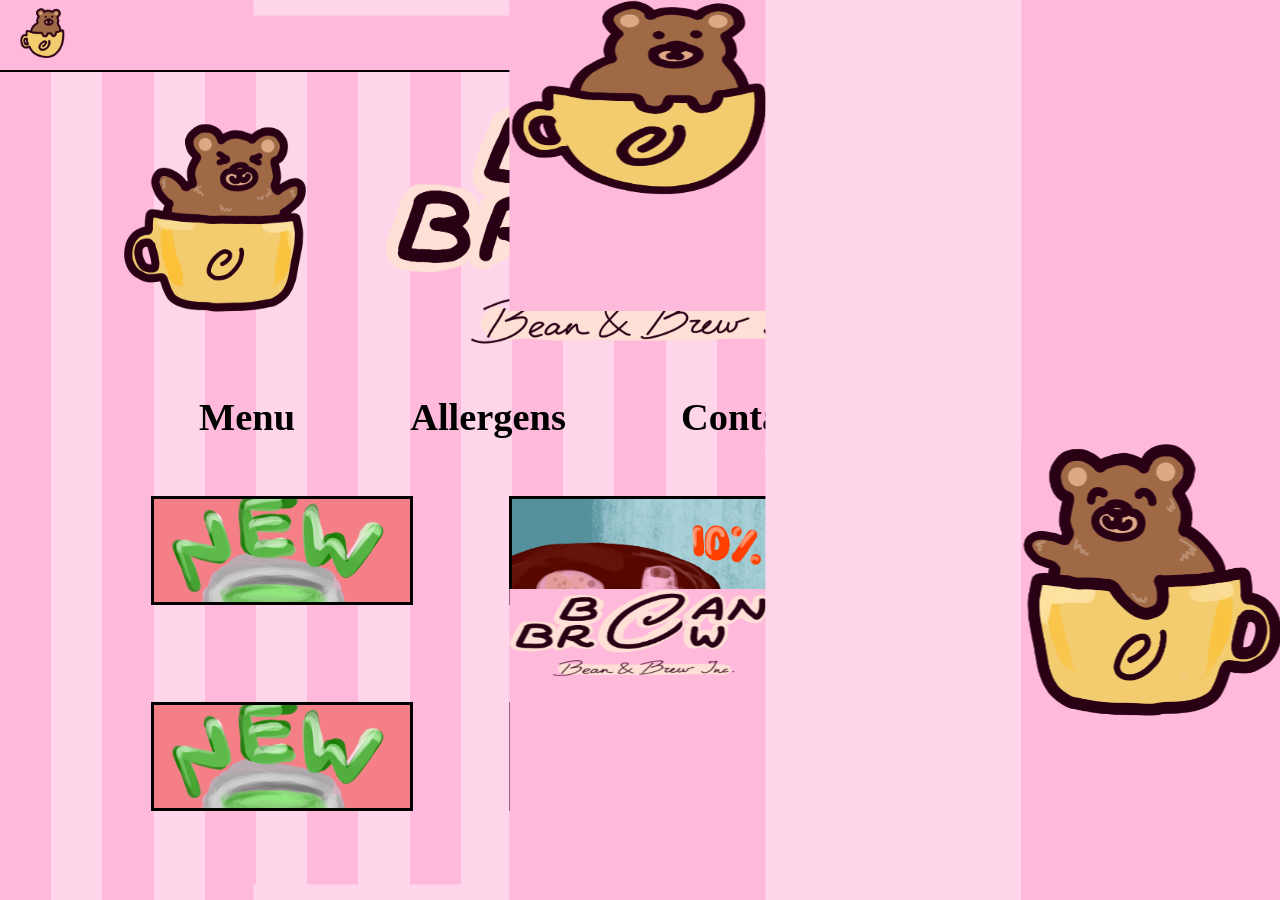
<file: index.html>
<!DOCTYPE html>
<html lang="en">

<head>
    <meta charset="UTF-8">
    <meta name="viewport" content="width=device-width, initial-scale=1.0">
    <link rel="stylesheet" href="Home.css">
    <title>Home</title>
</head>

<body>

    <div class="transition">

        <div class="transition-row row-1">
            <div class="block one"></div>
            <div class="block two"></div>
            <div class="block one"><img src="logo.png" alt="logo"></div>
            <div class="block two"></div>
            <div class="block one"></div>
        </div>

        <div class="transition-row row-2">
            <div class="block one"><img src="logoLeft.png" alt="logo"></div>
            <div class="block two"></div>
            <div class="block one"><img src="midLogo.png" alt="logo"></div>
            <div class="block two"></div>
            <div class="block one"><img src="logoRight.png" alt="logo"></div>
        </div>

    </div>

    <section id="header">
        <h2 style="display:none;">Header</h2>

        <nav class="navbar">
            <div class="nav-left">
                <a href="index.html"><img src="logo.png" alt="Logo"></a>
            </div>

            <div class="nav-center">
                <a href="index.html"><img src="midLogo.png" alt="Center Logo"></a>
            </div>

            <div class="nav-right">
                <a href="Menu.html">Menu</a>
                <a href="Contact.html"><img src="phone.png" alt="Phone"></a>
                <a href="Contact.html#booking"><img src="email.png" alt="Email"></a>
            </div>
        </nav>

        <div class="outline"></div> 

        


    </section>
    <div class="secret "><a href="test.html"><img src="logo.png" alt="Logo"></a></div>
    <main>

        <section class="logos">
            <h2 style="display:none;">Logos</h2>

            <div class="left-logo">
                <img src="logoLeft.png" alt="Left Logo">
            </div>

            <div class="mid-logo">
                <img src="midLogo.png" alt="Center Logo">
            </div>

            <div class="right-logo">
                <img src="logoRight.png" alt="Right Logo">
            </div>
        </section>

        <section class="buttons">
            <h2 style="display:none;">Navigation Buttons</h2>

            <a href="Menu.html">Menu</a>
            <a href="Allergens.html">Allergens</a>
            <a href="Contact.html">Contact</a>
            <a href="About.html">About Us</a>
        </section>

        <section class="offers">
            <h2 style="display:none;">Offers</h2>

            <div><a href="Menu.html"><img src="newDrink.png" alt="New Drink"></a></div>
            <div><a href="Menu.html"><img src="percentoff.png" alt="Discount Offer"></a></div>
            <div><a href="Menu.html"><img src="petfreindly.png" alt="Pet Friendly"></a></div>
            <div><a href="Menu.html"><img src="newDrink.png" alt="New Drink"></a></div>
            <div><a href="Menu.html"><img src="percentoff.png" alt="Discount Offer"></a></div>
            <div><a href="Menu.html"><img src="petfreindly.png" alt="Pet Friendly"></a></div>

        </section>

    </main>

    <script>
        let lastScrollTop = 0;
        const header = document.getElementById("header");

        window.onscroll = function () {
            let currentScroll = window.pageYOffset || document.documentElement.scrollTop;

            if (currentScroll > lastScrollTop) {
                header.style.transform = "translateY(-100%)";
            } else {
                header.style.transform = "translateY(0)";
            }

            lastScrollTop = currentScroll;
        };
    </script>

    <script src="https://cdn.jsdelivr.net/npm/gsap@3.12.5/dist/gsap.min.js"></script>
    <script src="transition.js"></script>

</body>
</html>
</file>
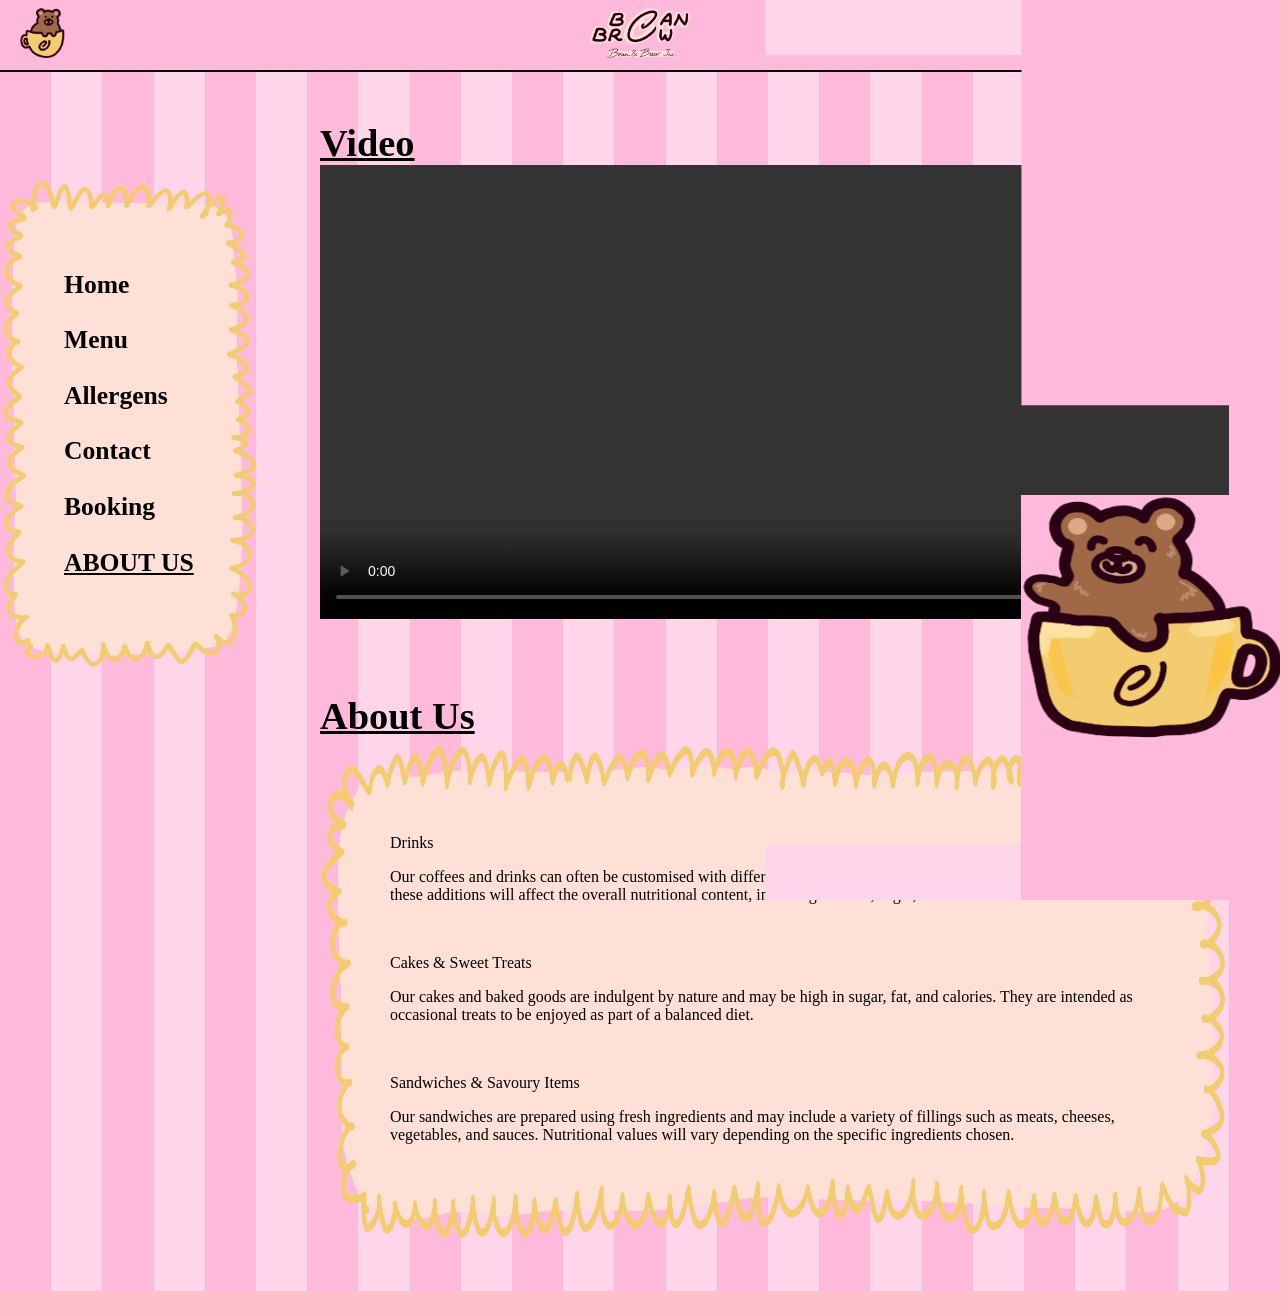
<file: About.html>
<!DOCTYPE html>
<html lang="en">
<head>
    <meta charset="UTF-8">
    <meta name="viewport" content="width=device-width, initial-scale=1.0">
    <link rel="stylesheet" href="About.css">
    <title>About</title>
    
    

</head>

<body>


    <div class="transition">

        <div class="transition-row row-1">
            <div class="block one"></div>
            <div class="block two"></div>
            <div class="block one"><img src="logo.png" alt="logo"></div>
            <div class="block two"></div>
            <div class="block one"></div>
        </div>

        <div class="transition-row row-2">
            <div class="block one"><img src="logoLeft.png" alt="logoLeft"></div>
            <div class="block two"></div>
            <div class="block one"><img src="midLogo.png" alt="midLogo"></div>
            <div class="block two"></div>
            <div class="block one"><img src="logoRight.png" alt="logoRight"></div>
        </div>

    </div>      




    









    <section id="header">
        <h2 style="display:none;">Header Navigation</h2>
        
        <nav class="navbar">
            <div class="nav-left">
                <a href="index.html"><img src="logo.png" alt="Logo"></a>
            </div>

            <div class="nav-center">
                <a href="index.html"><img src="midLogo.png" alt="Center Image"></a>
            </div>

            <div class="nav-right">

            <a href="Menu.html" class="nav-btn">Menu</a>

            <a href="Contact.html" class="nav-btn">
                <img src="phone.png" alt="phone">
            </a>

            <a href="Contact.html" class="nav-btn">
                <img src="email.png" alt="email">
            </a>

        </div>
        </nav>

        <div class="outline"></div>

    </section>


    <section>
        <h2 style="display:none;">Side Menu</h2>



    
        <nav class="menu-box">
            
                
               
            <a href="index.html"><p>Home</p></a>
            <a href="Menu.html"><p>Menu</p></a>
            <a href="Allergens.html"><p>Allergens</p></a>
            <a href="Contact.html#contacts"><p >Contact</p></a>
            <a href="Contact.html#booking"><p>Booking</p></a>
            <a href="About.html"><p class=" active">ABOUT US</p></a>
        </nav>
            
    </section>



    

    


    <main> 

        <h1>Video</h1>
        <section>
            <h2 style="display:none;">Video</h2>

           <video controls autoplay loop> <source src="Cw.mp4" type="video/mp4"></video>
            

            
        </section>

        <h1>About Us</h1>
        <section id="background">
            <h2 style="display:none;">About us</h2>

            <p>Drinks </p>
            <p>Our coffees and drinks can often be customised with different types of milk, syrups, and toppings. Please note that these additions will affect the overall nutritional content, including calories, sugar, and fat levels.</p>
            
            <br>

            <p>Cakes & Sweet Treats</p>
            
            <p>Our cakes and baked goods are indulgent by nature and may be high in sugar, fat, and calories. They are intended as occasional treats to be enjoyed as part of a balanced diet.</p>
            <br>
            
            <p>Sandwiches & Savoury Items </p>
            
            <p>Our sandwiches are prepared using fresh ingredients and may include a variety of fillings such as meats, cheeses, vegetables, and sauces. Nutritional values will vary depending on the specific ingredients chosen.</p>
            

             
             

            
            

           
        </section>
       








        
    </main>



    <script> 
        let lastScrollTop = 0;
        const header = document.getElementById("header");

        window.onscroll = function () {
            let currentScroll = window.pageYOffset || document.documentElement.scrollTop;

            if (currentScroll > lastScrollTop) {
                header.style.transform = "translateY(-100%)";
            } else {
                header.style.transform = "translateY(0)";
            }

            lastScrollTop = currentScroll;
        };
    </script>

    <script src="https://cdn.jsdelivr.net/npm/gsap@3.12.5/dist/gsap.min.js"></script>
    <script src="transition.js"></script>
</body>

</Html>
</file>
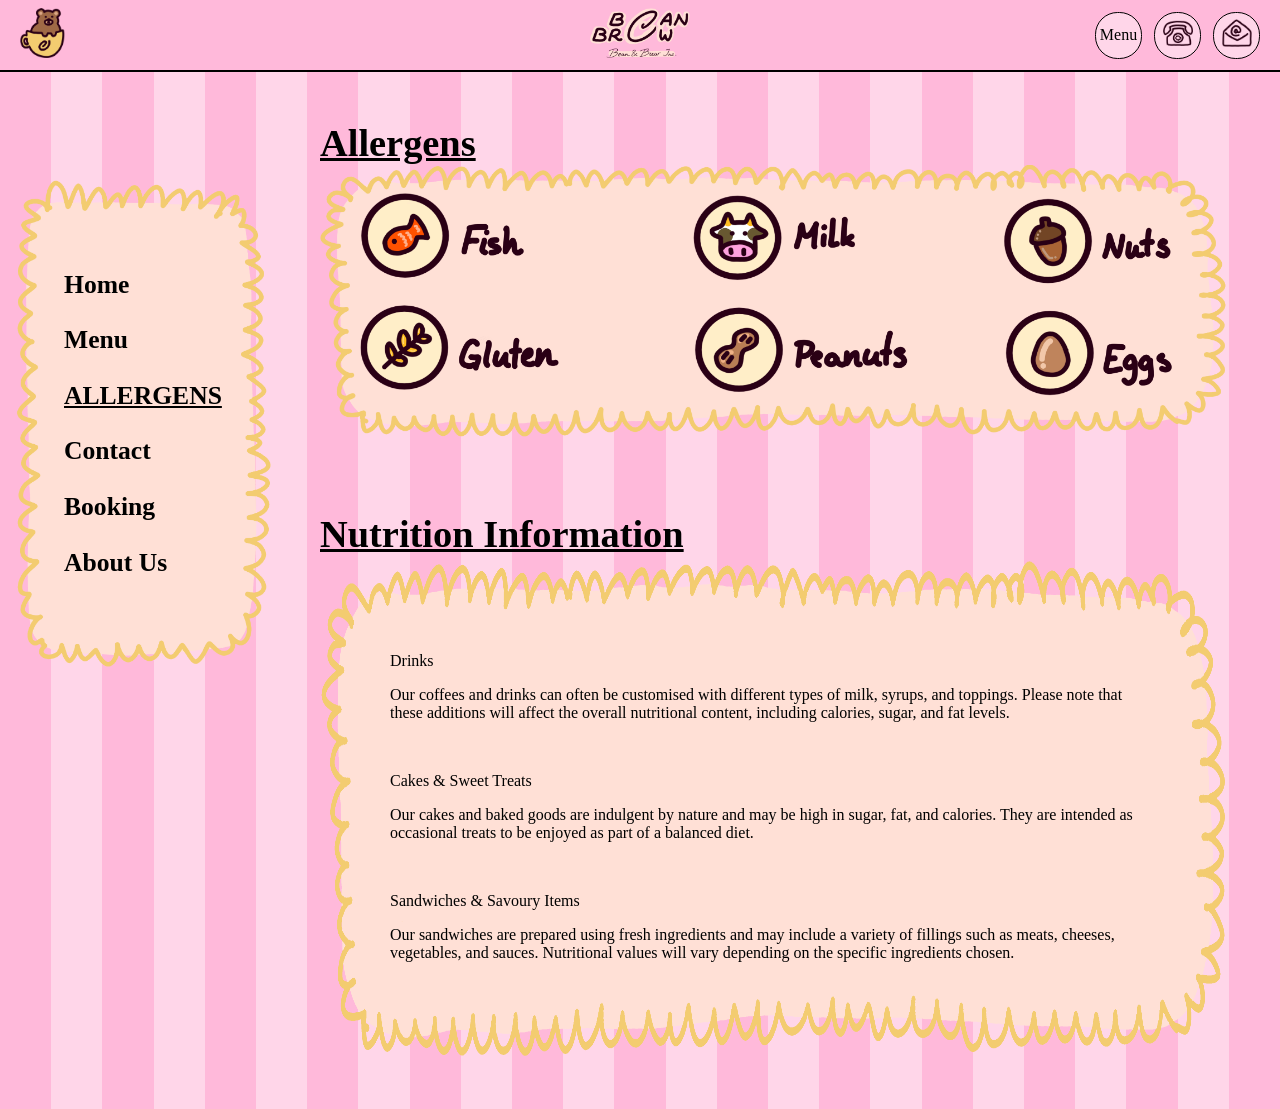
<file: Allergens.html>
<!DOCTYPE html>
<html lang="en">
<head>
    <meta charset="UTF-8">
    <meta name="viewport" content="width=device-width, initial-scale=1.0">
    <link rel="stylesheet" href="Allergens.css">
    <title>Allergens</title>

</head>

<body>


   <div class="transition">

        <div class="transition-row row-1">
            <div class="block one"></div>
            <div class="block two"></div>
            <div class="block one"><img src="logo.png" alt="logo"></div>
            <div class="block two"></div>
            <div class="block one"></div>
        </div>

        <div class="transition-row row-2">
            <div class="block one"><img src="logoLeft.png" alt="logoLeft"></div>
            <div class="block two"></div>
            <div class="block one"><img src="midLogo.png" alt="midLogo"></div>
            <div class="block two"></div>
            <div class="block one"><img src="logoRight.png" alt="logoRight"></div>
        </div>

    </div>  









    <section id="header">
        <h2 style="display:none;">Header Navigation</h2>
        
        <nav class="navbar">
            <div class="nav-left">
                <a href="index.html"><img src="logo.png" alt="Logo"></a>
            </div>

            <div class="nav-center">
                <a href="index.html"><img src="midLogo.png" alt="Center Image"></a>
            </div>

            <div class="nav-right">

            <a href="Menu.html" class="nav-btn">Menu</a>

            <a href="Contact.html" class="nav-btn">
                <img src="phone.png" alt="phone">
            </a>

            <a href="Contact.html" class="nav-btn">
                <img src="email.png" alt="email">
            </a>

        </div>
        </nav>

        <div class="outline"></div>

    </section>


    <section>
        <h2 style="display:none;">Side Menu</h2>



    
        <nav class="menu-box">
            
                
               
            <a href="index.html"><p>Home</p></a>
            <a href="Menu.html"><p>Menu</p></a>
            <a href="Allergens.html"><p class=" active">ALLERGENS</p></a>
            <a href="Contact.html#contacts"><p >Contact</p></a>
            <a href="Contact.html#booking"><p >Booking</p></a>
            <a href="About.html"><p class="menu-link">About Us</p></a>
        </nav>
            
    </section>



    

    


    <main> 

        <h1>Allergens</h1>
        <section>
            <h2 style="display:none;">Allergens</h2>

            <img src="alergens.png" alt="alergens symbols">
        </section>

        <h1>Nutrition Information</h1>
        <section id="background">
            <h2 style="display:none;">Nutrition Info</h2>

             
            <p>Drinks </p>
            <p>Our coffees and drinks can often be customised with different types of milk, syrups, and toppings. Please note that these additions will affect the overall nutritional content, including calories, sugar, and fat levels.</p>
            
            <br>

            <p>Cakes & Sweet Treats</p>
            
            <p>Our cakes and baked goods are indulgent by nature and may be high in sugar, fat, and calories. They are intended as occasional treats to be enjoyed as part of a balanced diet.</p>
            <br>
            
            <p>Sandwiches & Savoury Items </p>
            
            <p>Our sandwiches are prepared using fresh ingredients and may include a variety of fillings such as meats, cheeses, vegetables, and sauces. Nutritional values will vary depending on the specific ingredients chosen.</p>
            
            
             

            
            

           
        </section>
       








        
    </main>

<script>
    let lastScrollTop = 0;
    const header = document.getElementById("header");

    window.onscroll = function () {
        let currentScroll = window.pageYOffset || document.documentElement.scrollTop;

        if (currentScroll > lastScrollTop) {
            header.style.transform = "translateY(-100%)";
        } else {
            header.style.transform = "translateY(0)";
        }

        lastScrollTop = currentScroll;
    };
</script>

<script src="https://cdn.jsdelivr.net/npm/gsap@3.12.5/dist/gsap.min.js"></script>
<script src="transition.js"></script>
</body>

</Html>
</file>
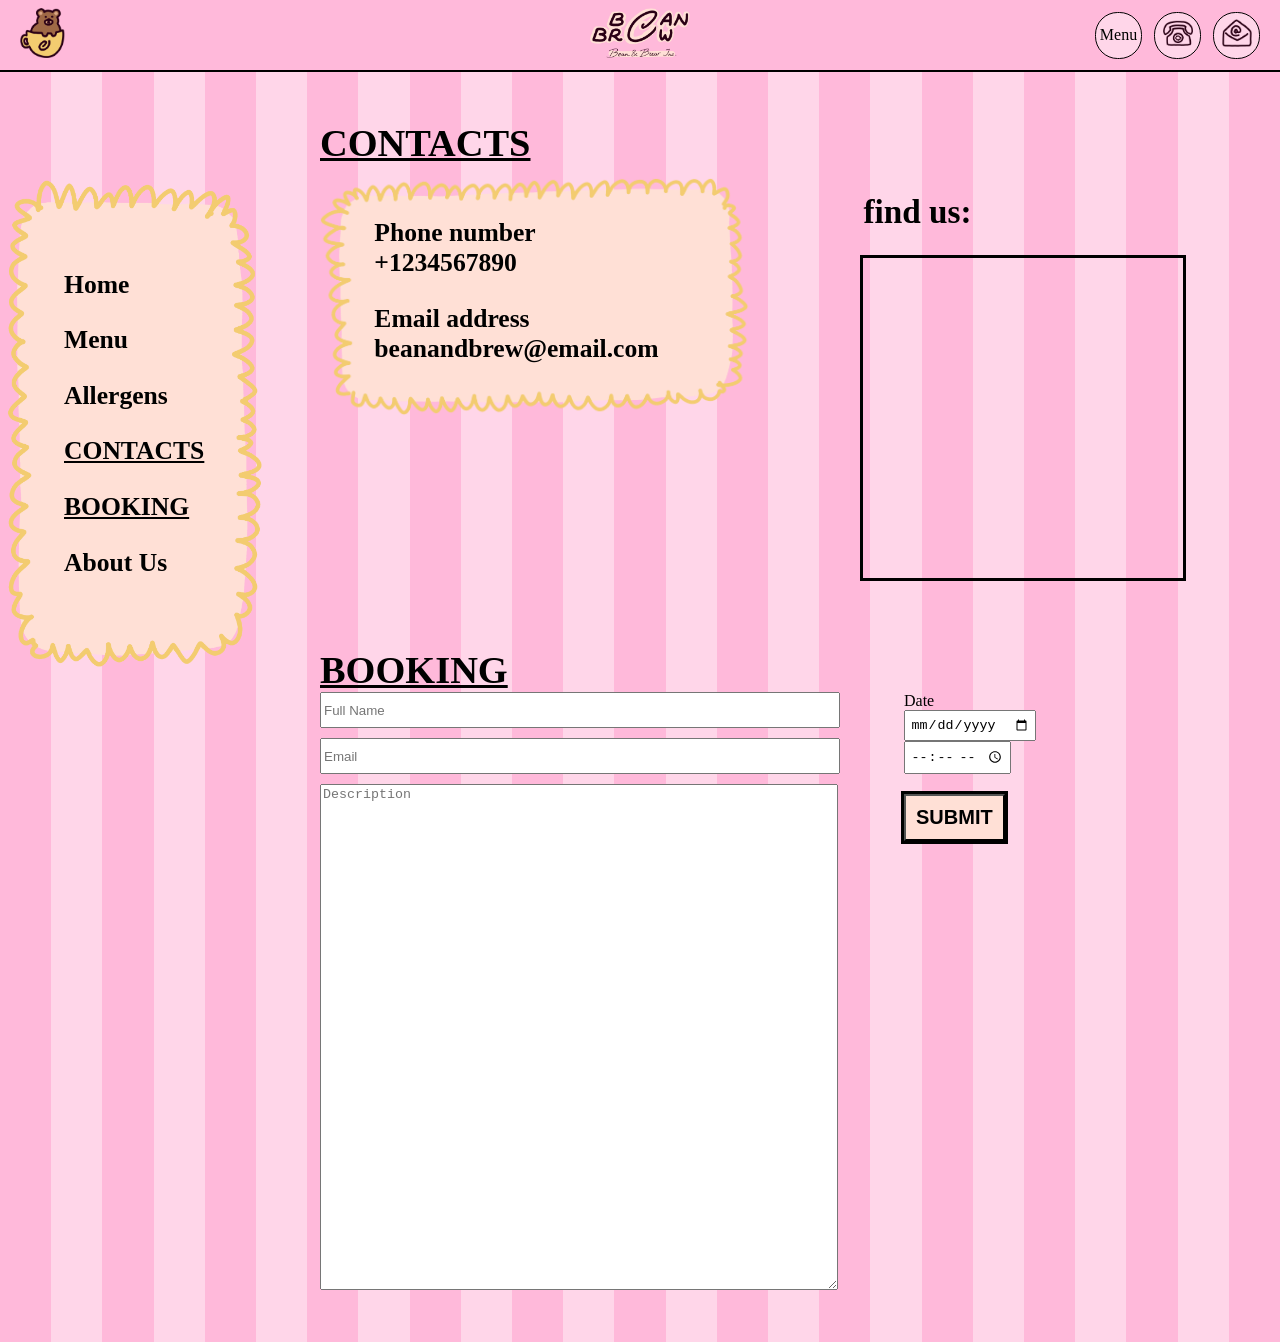
<file: Contact.html>
<!DOCTYPE html>
<html lang="en">
<head>
    <meta charset="UTF-8">
    <meta name="viewport" content="width=device-width, initial-scale=1.0">
    <link rel="stylesheet" href="Contact.css">
    <title>Contact</title>

</head>

<body>


    <div class="transition">

        <div class="transition-row row-1">
            <div class="block one"></div>
            <div class="block two"></div>
            <div class="block one"><img src="logo.png" alt="logo"></div>
            <div class="block two"></div>
            <div class="block one"></div>
        </div>

        <div class="transition-row row-2">
            <div class="block one"><img src="logoLeft.png" alt="logoLeft"></div>
            <div class="block two"></div>
            <div class="block one"><img src="midLogo.png" alt="midLogo"></div>
            <div class="block two"></div>
            <div class="block one"><img src="logoRight.png" alt="logoRight"></div>
        </div>

    </div>  




    



    <section id="header">
        <h2 style="display:none;">Header Navigation</h2>
        
        <nav class="navbar">
            <div class="nav-left">
                <a href="index.html"><img src="logo.png" alt="Logo"></a>
            </div>

            <div class="nav-center">
                <a href="index.html"><img src="midLogo.png" alt="Center Image"></a>
            </div>

            <div class="nav-right">

            <a href="Menu.html" class="nav-btn">Menu</a>

            <a href="Contact.html" class="nav-btn">
                <img src="phone.png" alt="phone">
            </a>

            <a href="Contact.html" class="nav-btn">
                <img src="email.png" alt="email">
            </a>

        </div>
        </nav>

        <div class="outline"></div>

    </section>


    <section>
        <h2 style="display:none;">Side Menu</h2>



    
        <nav class="menu-box">
            
                
               
            <a href="index.html
            "><p>Home</p></a>
            <a href="Menu.html"><p>Menu</p></a>
            <a href="Allergens.html"><p>Allergens</p></a>
            <a href="#contacts"><p class="menu-link active">CONTACTS</p></a>
            <a href="#booking"><p class="menu-link">BOOKING</p></a>
            <a href="About.html"><p class="menu-link">About Us</p></a>
        </nav>
            
    </section>



    

    


    <main> 
            
        <h1 id="contacts">CONTACTS</h1>

        <section class="mainsection">
            <h2 style="display:none;">Contacts</h2>
            
            <div class="mid">
                
                

                <div class="contact-box">
                    <p><strong>Phone number</strong><br>+1234567890</p>
                    <p><strong>Email address</strong><br>beanandbrew@email.com</p>
                </div>
            </div>

            <div class="right">
                <h2>find us:</h2>

                <div class="map-box">
                    <iframe
                    src="https://www.google.com/maps?q=BeanandBrew&output=embed"
                    
                    style="border:0;"
                    
                    loading="lazy">
                    </iframe>
                </div>
            </div>


        </section>

        <section class="mainsection" >
            <h2 style="display:none;">Booking Fourm</h2>
            
            <div>

                <h1 id="booking">BOOKING</h1>
            
                <div class="booking-form">

                

                    <div class="booking-form-top">
                        <input type="text" id="name" placeholder="Full Name">
                        <input type="email" id="email" placeholder="Email">

                        <textarea placeholder="Description"></textarea>
                    </div>

                    <div class="form-row">
                        <label>Date</label>
                        <div class="form-innerrow">
                            <input type="date" id="date">
                            <input type="time" id="time">
                            
                            
                            
                        </div>
                        

                        <button class="submit-btn" onclick="submitForm()">SUBMIT</button>
                    </div>
                    <p id="confirmation" style="display:none; color: green; font-weight: bold;">
    Booking request sent!
    </p>

                        
                        
                        
                    </div>
                </div>


            </section>








            
        </main>
        
        <script>
        let lastScrollTop = 0;
        const header = document.getElementById("header");

        window.onscroll = function () {
            let currentScroll = window.pageYOffset || document.documentElement.scrollTop;

            if (currentScroll > lastScrollTop) {
                header.style.transform = "translateY(-100%)";
            } else {
                header.style.transform = "translateY(0)";
            }

            lastScrollTop = currentScroll;
        };
    </script>

    <script src="https://cdn.jsdelivr.net/npm/gsap@3.12.5/dist/gsap.min.js"></script>
    <script src="transition.js"></script>

    <script>
        function submitForm() {
            const name = document.getElementById("name").value.trim();
            const email = document.getElementById("email").value.trim();
            const date = document.getElementById("date").value;
            const time = document.getElementById("time").value;

            
            if (!name || !email || !date || !time) {
                alert("Please fill in all required fields (Name, Email, Date, Time).");
                return;
            }

            
            if (!email.includes("@") || !email.includes(".")) {
                alert("Please enter a valid email address.");
                return;
            }

            
            document.getElementById("confirmation").style.display = "block";

            setTimeout(() => {
            confirmation.style.display = "none";
            }, 1000);   

            
            
        }
    </script>
    <script>
const sections = document.querySelectorAll("h1[id]");
const links = document.querySelectorAll(".menu-link");

const observer = new IntersectionObserver((entries) => {
    entries.forEach(entry => {
        const id = entry.target.id;

        links.forEach(link => {
            const href = link.parentElement.getAttribute("href");

            if (href === "#" + id) {
                if (entry.isIntersecting) {
                    link.classList.add("active");
                } else {
                    link.classList.remove("active");
                }
            }
        })
    });
}, {
    threshold: 0.2
});

sections.forEach(section => observer.observe(section));
</script>
</body>

</Html>
</file>
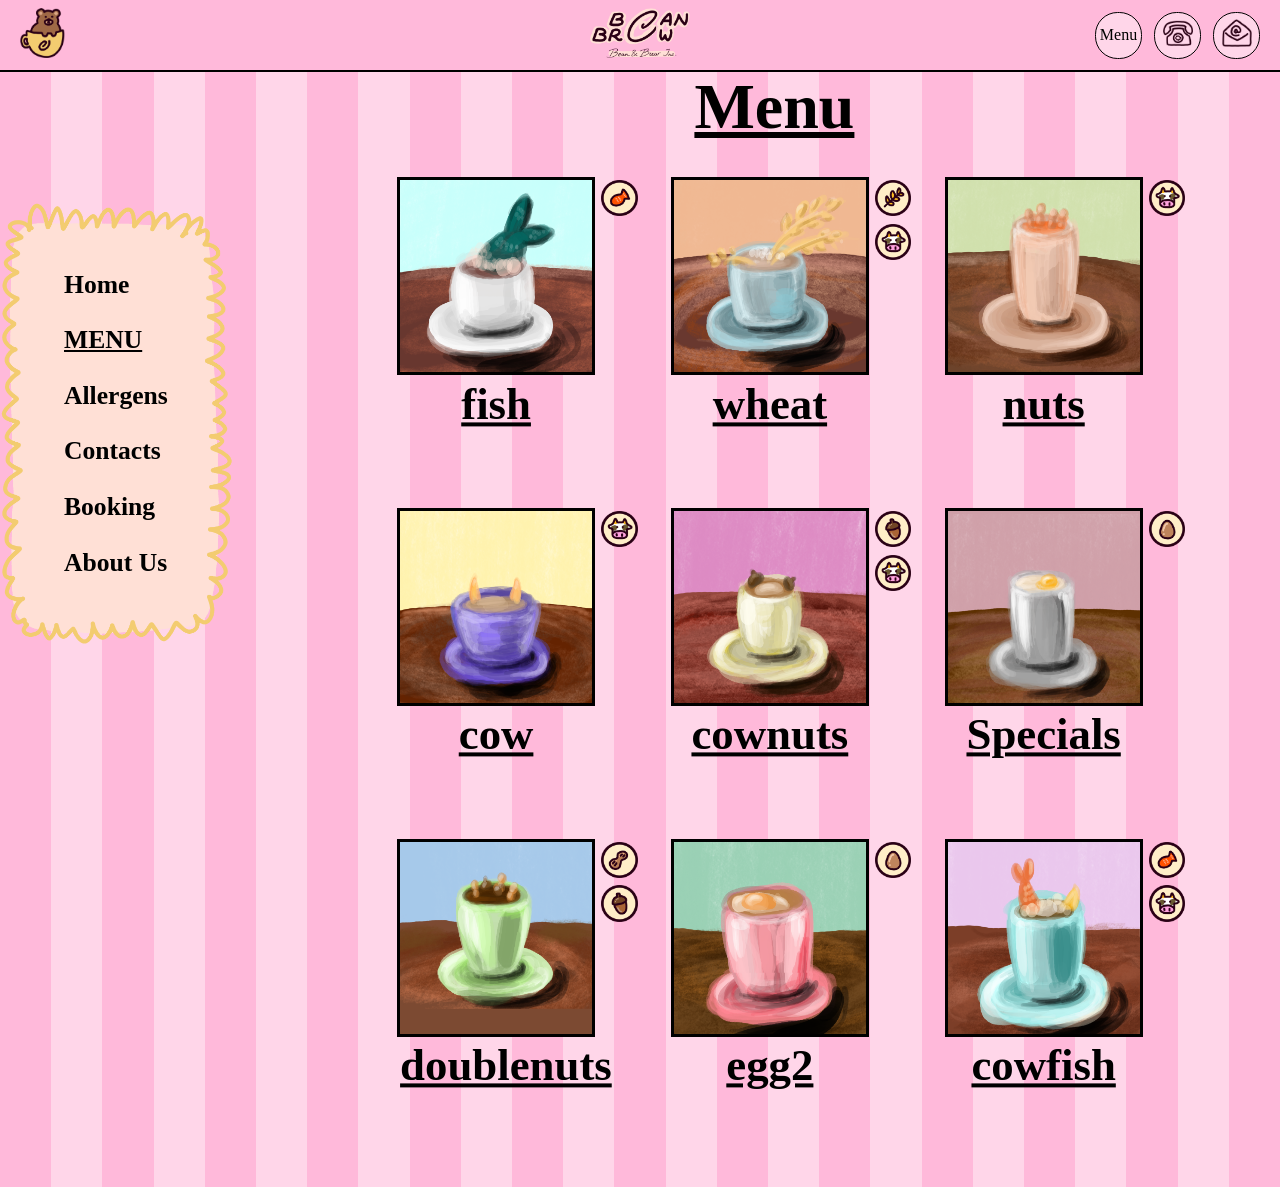
<file: Menu.html>
<!DOCTYPE html>
<html lang="en">

<head>
    <meta charset="UTF-8">
    <meta name="viewport" content="width=device-width, initial-scale=1.0">
    <link rel="stylesheet" href="Menu.css">
    <title>Menu</title>
</head>

<body>

<div class="transition">

    <div class="transition-row row-1">
        <div class="block one"></div>
        <div class="block two"></div>
        <div class="block one"><img src="logo.png" alt="logo"></div>
        <div class="block two"></div>
        <div class="block one"></div>
    </div>

    <div class="transition-row row-2">
        <div class="block one"><img src="logoLeft.png" alt="logoLeft"></div>
        <div class="block two"></div>
        <div class="block one"><img src="midLogo.png" alt="midLogo"></div>
        <div class="block two"></div>
        <div class="block one"><img src="logoRight.png" alt="logoRight"></div>
    </div>

</div>



<section id="header">
    <h2 style="display:none;">Header Navigation</h2>

    <nav class="navbar">

        <div class="nav-left">
            <a href="index.html"><img src="logo.png" alt="logo"></a>
        </div>

        <div class="nav-center">
            <a href="index.html"><img src="midLogo.png" alt="midLogo"></a>
        </div>

        <div class="nav-right">

            <a href="Menu.html" class="nav-btn">Menu</a>

            <a href="Contact.html" class="nav-btn">
                <img src="phone.png" alt="phone">
            </a>

            <a href="Contact.html" class="nav-btn">
                <img src="email.png" alt="email">
            </a>

        </div>

    </nav>

    <div class="outline"></div>

</section>



<section>
    <h2 style="display:none;">Side Menu</h2>

    <nav class="menu-box">

        <a href="index.html"><p>Home</p></a>
        <a href="Menu.html"><p class="active">MENU</p></a>
        <a href="Allergens.html"><p>Allergens</p></a>
        <a href="Contact.html#contacts"><p>Contacts</p></a>
        <a href="Contact.html#booking"><p>Booking</p></a>
        <a href="About.html"><p class="menu-link">About Us</p></a>

    </nav>

</section>



<main>

    <h1>Menu</h1>

    <section class="sec">
        <h2 style="display:none;">Food Menu Items</h2>

        <div class="sec1" id="fish"><p>fish</p></div>
        <div class="aler"><img src="smallfish.png" alt="smallfish"></div>

        <div class="sec1" id="wheat"><p>wheat</p></div>
        <div class="aler">
            <img src="smallwheat.png" alt="smallwheat">
            <img src="smallcow.png" alt="smallcow">
        </div>

        <div class="sec1" id="nuts"><p>nuts</p></div>
        <div class="aler"><img src="smallcow.png" alt="smallcow"></div>

        <div class="sec1" id="cow"><p>cow</p></div>
        <div class="aler"><img src="smallcow.png" alt="smallcow"></div>

        <div class="sec1" id="cownuts"><p>cownuts</p></div>
        <div class="aler">
            <img src="smallnut.png" alt="smallnut">
            <img src="smallcow.png" alt="smallcow">
        </div>

        <div class="sec1" id="egg"><p>Specials</p></div>
        <div class="aler"><img src="smallegg.png" alt="smallegg"></div>

        <div class="sec1" id="doublenuts"><p>doublenuts</p></div>
        <div class="aler">
            <img src="smallpeanut.png" alt="smallpeanut">
            <img src="smallnut.png" alt="smallnut">
        </div>

        <div class="sec1" id="egg2"><p>egg2</p></div>
        <div class="aler"><img src="smallegg.png" alt="smallegg"></div>

        <div class="sec1" id="cowfish"><p>cowfish</p></div>
        <div class="aler">
            <img src="smallfish.png" alt="smallfish">
            <img src="smallcow.png" alt="smallcow">
        </div>

    </section>

</main>


<script>
    let lastScrollTop = 0;
    const header = document.getElementById("header");

    window.onscroll = function () {
        let currentScroll = window.pageYOffset || document.documentElement.scrollTop;

        if (currentScroll > lastScrollTop) {
            header.style.transform = "translateY(-100%)";
        } else {
            header.style.transform = "translateY(0)";
        }

        lastScrollTop = currentScroll;
    };
</script>

<script src="https://cdn.jsdelivr.net/npm/gsap@3.12.5/dist/gsap.min.js"></script>
<script src="transition.js"></script>

</body>
</html>
</file>
<file: Home.css>
*{

   margin: 0;
  padding: 0;
  box-sizing: border-box;
}


/* BODY */
body {
  margin: 0;
  background: repeating-linear-gradient(
    to right,
    #ffb9da 0 4%,
    #ffd6e9 4% 8%
  );
  font-family: "Comic Sans MS";
  
}

@media (max-width: 600px) {
  body {
  margin: 0;
  background: repeating-linear-gradient(
    to right,
    #ffb9da 0 20%,
    #ffd6e9 20% 40%
    );
    font-family: "Comic Sans MS";
  }
}

#header{
  position: fixed;
  width: 100%;
  transition: 0.4s ease;
   top: 0;

   z-index: 1;
}



/* NAVBAR */
.navbar {
  position: relative;
  display: flex;
  align-items: center;
  justify-content: space-between;
  height: 70px;
  background-color: #ffb9da;
  padding: 0 20px;
  z-index: 1;
  
}

/* LEFT LOGO */
.nav-left img {
  
  width: 45px;
  
  
}
.secret{
  position:absolute;
  top: 10px;
  left:20px;
}
.secret img{
  width: 45px;
}

/* CENTER LOGO (perfectly centered on page) */
.nav-center {
  position: absolute;
  left: 50%;
  transform: translateX(-50%);
  
  
}

.nav-center img {
  
  width: 100px;
  
}

@media (max-width: 600px) {
  .nav-center {
    position: absolute;
    left: 35%;
    
    
    
  }

  .nav-center img {
  
    width: 80px;
  
  } 


}



/* RIGHT BUTTONS */
.nav-right {
  display: flex;
  gap: 12px;
}

.nav-right a {
  height: 45px;
  aspect-ratio: 1/1;
  
  border-radius: 22.5px;
  border: 1px solid black;
  background-color: #ffd6e9;
  cursor: pointer;
 
  text-align: center;
  align-content: center;
  text-decoration: none;
  color: black;
}

.nav-right a img {
  
  
  width: 30px;
  
  
}

.nav-right a:hover {
  background-color: #ffb9da;
  text-decoration: underline;
}

/* DIVIDER LINE */
.outline {
  background-color: black;
  height:2px;
  width: 100%;
}

/* MAIN */
main {
  margin: 0;
}

/* LOGO SECTION */
.logos {
  display: flex;
  justify-content: center;
  align-items: center;
  gap: 6vw;
  margin-bottom: 4vh;
  margin-top:10vh;
  width: 100%;
}

/* SIDE BEAR LOGOS */
.left-logo img{
  height: 15vw;
  transition: 5s, width 0s, height 0s;
  

}
.right-logo img {
  height: 15vw;
 
  transition: 0.5s, width 0s, height 0s ease;
}

.right-logo img:hover{

  transform: rotate(360deg);
  
}

.left-logo img:hover{

  transform: translate(55vw,0);
  
}

/* BIG CENTER LOGO */
.mid-logo img {
  height: 20vw;
}

/* BUTTON ROW */
.buttons {
  display: flex;
  justify-content: center;
  gap: 4vw;
  margin-top: 2vh;
  
}

.buttons a {
     font-family: "Comic Sans MS";
    font-size: 3vw;
    text-decoration: none;
    color: black;
  }

@media (max-width: 600px) {
  .buttons {
    flex-direction: column;
    align-items: center;
    
  }

  .buttons a {
     font-family: "Comic Sans MS";
    font-size: 8vw;
  }
}

  



.buttons a {
  
  padding: 1vh 2.5vw;
  border-radius: 25px;
  border: none;
  background: none;
  font-weight: bold;
  cursor: pointer;
}

.buttons a:hover {
  text-decoration: underline;
}



.offers {
  width: 100%;
  
  display: flex;
  justify-content: center;
  

  
  
  
  flex-wrap: wrap;

}

.offers div {
  
  width: 20%;  
  margin: 4%;
  
  
  outline: 3px solid black;
  background-color: white;
   transition: width 1s,height 1s;
  
}

.offers div:hover {
  width: 35%;
  
  
}



.offers div img {
  width: 100%;
  height: 100%;
  object-fit:cover;
  
}



@media (max-width: 600px) {
  .offers div {
    width: 50%; 
  }

  .offers div:hover {
  width: 80%;
  height: 80%;
  
  }


}




.transition{
  margin: 0;
  padding: 0;
    position:fixed;
    top: 0;
    left: 0;
    width: 100vw;
    height: 100vh;
    display: flex;
    flex-direction: column;
    z-index: 10;
    pointer-events: none;
}

.transition-row{
   margin: 0;
  padding: 0;
    flex:1;
    display: flex;
    
    width: 100%;

}

.transition-row.row-1 .block{
   margin: 0;
  padding: 0;
    transform-origin: top;
}

.transition-row.row-2 .block{
   margin: 0;
  padding: 0;
    transform-origin: bottom;
    
}

.block {
   
  padding: 0;
    flex:1;
    
    transform: scaleY(1.02);
    transform: scaleX(1.02);
    min-width: 0;
    will-change: transform;

    transition: ease;
    
}

.one{
  
  
  background-color: #ffb9da;
}

.two{
  background-color:  #ffd6e9 ;
}

.block img{
 
  width: 100%;
}
</file>
<file: About.css>
body {
  margin: 0;
  background: repeating-linear-gradient(
    to right,
    #ffb9da 0 4%,
    #ffd6e9 4% 8%
  );
  font-family: "Comic Sans MS";
  
}

@media (max-width: 600px) {
  body {
  margin: 0;
  background: repeating-linear-gradient(
    to right,
    #ffb9da 0 20%,
    #ffd6e9 20% 40%
    );
    font-family: "Comic Sans MS";
  }
}

#header{
  position: fixed;
  width: 100%;
  transition: 0.4s ease;
   top: 0;

   z-index: 1;
}



/* NAVBAR */
.navbar {
  position: relative;
  display: flex;
  align-items: center;
  justify-content: space-between;
  height: 70px;
  background-color: #ffb9da;
  padding: 0 20px;
  
}

/* LEFT LOGO */
.nav-left img {
  
  width: 45px;
  
}

/* CENTER LOGO (perfectly centered on page) */
.nav-center {
  position: absolute;
  left: 50%;
  transform: translateX(-50%);
  
  
}

.nav-center img {
  
  width: 100px;
  
}

@media (max-width: 600px) {
  .nav-center {
    position: absolute;
    left: 35%;
    
    
    
  }

  .nav-center img {
  
    width: 80px;
  
  } 

  

  


}

/* RIGHT BUTTONS */
.nav-right {
  display: flex;
  gap: 12px;
}

.nav-right a {
  height: 45px;
  aspect-ratio: 1/1;
  
  border-radius: 22.5px;
  border: 1px solid black;
  background-color: #ffd6e9;
  cursor: pointer;
 
  text-align: center;
  align-content: center;
  text-decoration: none;
  color: black;
}

.nav-right a img {
  
  
  width: 30px;
  
  
}

.nav-right a:hover {
  background-color: #ffb9da;
  text-decoration: underline;
}

/* DIVIDER LINE */
.outline {
  background-color: black;
  height:2px;
  width: 100%;
}



.menu-box{



    position:fixed;
    top: 20%;
    
    padding: 5%;
    
    
    aspect-ratio: 1/2;
    font-size: 2vw;
    font-weight: bolder;

  
    background-image: url("Button_background.png");
    background-size: contain;
    background-repeat: no-repeat;
    background-position: center; 
}


main{
    padding: 4%;
    padding-left: 25%;
    display: flex;
    flex-direction: column;
    
}



h1{
    margin: 0;
    padding-top: 70px;
    font-size: 3vw;
    text-decoration: underline;
    width: 100%;
}

video{
    width: 100%;
    

    
}

#background{
    background-image:url("LargeHori_background.png") ;
    background-size: 100% 100%;
    background-repeat:no-repeat;
    background-position:top; 
   

    

    padding: 80px;
    padding-left: 70px;
    padding-right: 70px;


    
}






.transition{
  margin: 0;
  padding: 0;
    position:fixed;
    top: 0;
    left: 0;
    width: 100vw;
    height: 100vh;
    display: flex;
    flex-direction: column;
    z-index: 10;
    pointer-events: none;
}

.transition-row{
   margin: 0;
  padding: 0;
    flex:1;
    display: flex;
    
    width: 100%;

}

.transition-row.row-1 .block{
   margin: 0;
  padding: 0;
    transform-origin: top;
}

.transition-row.row-2 .block{
   margin: 0;
  padding: 0;
    transform-origin: bottom;
    
}

.block {
  
  padding: 0;
    flex:1;
    
    transform: scaleY(1.02);
    transform: scaleX(1.02);
    min-width: 0;
    will-change: transform;

    transition: ease;
    
}

.one{
  
  
  background-color: #ffb9da;
}

.two{
  background-color:  #ffd6e9 ;
}

.block img{
 
  width: 100%;
}


a{
    color: black;
    text-decoration: none;
}

.active{
    text-decoration: underline;
}

a:hover{
    text-decoration: underline;
}

button:hover{
    cursor: pointer;

}


@media (max-width: 600px) {


  .menu-box{



    position:relative;
  
    

    padding:25%;
    margin-top: 70px;


    aspect-ratio: 1/2;
    font-size: 8vw;
    font-weight: bolder;



    background-image: url("Button_background.png");
    background-size: contain;
    background-repeat: no-repeat;
    background-position: center; 
  }

  main{
    padding-left: 4%;
  }


}
</file>
<file: Allergens.css>
body {
  margin: 0;
  background: repeating-linear-gradient(
    to right,
    #ffb9da 0 4%,
    #ffd6e9 4% 8%
  );
  font-family: "Comic Sans MS";
  
}

@media (max-width: 600px) {
  body {
  margin: 0;
  background: repeating-linear-gradient(
    to right,
    #ffb9da 0 20%,
    #ffd6e9 20% 40%
    );
    font-family: "Comic Sans MS";
  }
}

#header{
  position: fixed;
  width: 100%;
  transition: 0.4s ease;
   top: 0;

   z-index: 1;
}



/* NAVBAR */
.navbar {
  position: relative;
  display: flex;
  align-items: center;
  justify-content: space-between;
  height: 70px;
  background-color: #ffb9da;
  padding: 0 20px;
  
}

/* LEFT LOGO */
.nav-left img {
  
  width: 45px;
  
}

/* CENTER LOGO (perfectly centered on page) */
.nav-center {
  position: absolute;
  left: 50%;
  transform: translateX(-50%);
  
  
}

.nav-center img {
  
  width: 100px;
  
}

@media (max-width: 600px) {
  .nav-center {
    position: absolute;
    left: 35%;
    
    
    
  }

  .nav-center img {
  
    width: 80px;
  
  } 

  


}

/* RIGHT BUTTONS */
.nav-right {
  display: flex;
  gap: 12px;
}

.nav-right a {
  height: 45px;
  aspect-ratio: 1/1;
  
  border-radius: 22.5px;
  border: 1px solid black;
  background-color: #ffd6e9;
  cursor: pointer;
 
  text-align: center;
  align-content: center;
  text-decoration: none;
  color: black;
}

.nav-right a img {
  
  
  width: 30px;
  
  
}

.nav-right a:hover {
  background-color: #ffb9da;
  text-decoration: underline;
}

/* DIVIDER LINE */
.outline {
  background-color: black;
  height:2px;
  width: 100%;
}



.menu-box{



    position:fixed;
    top: 20%;
    
    padding: 5%;
    
    
    aspect-ratio: 1/2;
    font-size: 2vw;
    font-weight: bolder;

  
    background-image: url("Button_background.png");
    background-size: contain;
    background-repeat: no-repeat;
    background-position: center; 
}


main{
    padding: 4%;
    padding-left: 25%;
    display: flex;
    flex-direction: column;
    
}



h1{
    margin: 0;
    padding-top: 70px;
    font-size: 3vw;
    text-decoration: underline;
    width: 100%;
}

img{
    width: 100%;
}

#background{
    background-image:url("LargeHori_background.png") ;
    background-size: 100% 100%;
    background-repeat:no-repeat;
    background-position:top; 
   

    

    padding: 80px;
    padding-left: 70px;
    padding-right: 70px;


    
}






.transition{
  margin: 0;
  padding: 0;
    position:fixed;
    top: 0;
    left: 0;
    width: 100vw;
    height: 100vh;
    display: flex;
    flex-direction: column;
    z-index: 10;
    pointer-events: none;
}

.transition-row{
   margin: 0;
  padding: 0;
    flex:1;
    display: flex;
    
    width: 100%;

}

.transition-row.row-1 .block{
   margin: 0;
  padding: 0;
    transform-origin: top;
}

.transition-row.row-2 .block{
   margin: 0;
  padding: 0;
    transform-origin: bottom;
    
}

.block {
  
  padding: 0;
    flex:1;
    
    transform: scaleY(1.02);
    transform: scaleX(1.02);
    min-width: 0;
    will-change: transform;

    transition: ease;
    
}

.one{
  
  
  background-color: #ffb9da;
}

.two{
  background-color:  #ffd6e9 ;
}

.block img{
 
  width: 100%;
}


a{
    color: black;
    text-decoration: none;
}

.active{
    text-decoration: underline;
}

a:hover{
    text-decoration: underline;
}

button:hover{
    cursor: pointer;

}


@media (max-width: 600px) {


  .menu-box{



    position:relative;
  
    

    padding:25%;
    margin-top: 70px;


    aspect-ratio: 1/2;
    font-size: 8vw;
    font-weight: bolder;



    background-image: url("Button_background.png");
    background-size: contain;
    background-repeat: no-repeat;
    background-position: center; 



  }

  main{
    padding-left: 4%;
  }


}
</file>
<file: Contact.css>
html {
  scroll-behavior: smooth;
}


body {
  margin: 0;
  background: repeating-linear-gradient(
    to right,
    #ffb9da 0 4%,
    #ffd6e9 4% 8%
  );
  font-family: "Comic Sans MS";
  
}

@media (max-width: 600px) {
  body {
  margin: 0;
  background: repeating-linear-gradient(
    to right,
    #ffb9da 0 20%,
    #ffd6e9 20% 40%
    );
    font-family: "Comic Sans MS";
  }
}

#header{
  position: fixed;
  width: 100%;
  transition: 0.4s ease;
   top: 0;

   z-index: 1;
}



/* NAVBAR */
.navbar {
  position: relative;
  display: flex;
  align-items: center;
  justify-content: space-between;
  height: 70px;
  background-color: #ffb9da;
  padding: 0 20px;
  
}

/* LEFT LOGO */
.nav-left img {
  
  width: 45px;
  
}

/* CENTER LOGO (perfectly centered on page) */
.nav-center {
  position: absolute;
  left: 50%;
  transform: translateX(-50%);
  
  
}

.nav-center img {
  
  width: 100px;
  
}

@media (max-width: 600px) {
  .nav-center {
    position: absolute;
    left: 35%;
    
    
    
  }

  .nav-center img {
  
    width: 80px;
  
  } 


}

/* RIGHT BUTTONS */
.nav-right {
  display: flex;
  gap: 12px;
}

.nav-right a {
  height: 45px;
  aspect-ratio: 1/1;
  
  border-radius: 22.5px;
  border: 1px solid black;
  background-color: #ffd6e9;
  cursor: pointer;
 
  text-align: center;
  align-content: center;
  text-decoration: none;
  color: black;
}

.nav-right a img {
  
  
  width: 30px;
  
  
}

.nav-right a:hover {
  background-color: #ffb9da;
  text-decoration: underline;
}


/* DIVIDER LINE */
.outline {
  background-color: black;
  height:2px;
  width: 100%;
}



.menu-box{



    position:fixed;
    top: 20%;
    
    padding: 5%;
    
    
    aspect-ratio: 1/2;
    font-size: 2vw;
    font-weight: bolder;

  
    background-image: url("Button_background.png");
    background-size: contain;
    background-repeat: no-repeat;
    background-position: center; 
}


main{
    padding: 4%;
    padding-left: 25%;
    display: flex;
    flex-direction: column;
    
}

.mainsection{
    flex:1;
    
    padding-right: 5%;
    display: flex;
    
}

.booking-form{
    display: flex;
    width: 100%;
    gap:5vw;
    
}

.form-row{

    flex:1;
    
    
}

.booking-form-top{
    display: flex;
    flex-direction: column;
    flex:1;
    gap:10px;
    
    
}

.form-innerrow input{

    padding: 2%;
    width: auto;

    height: auto;
}

.booking-form-top textarea{

    width: 40vw;
    height: 40vw;
    resize: vertical;
    min-height: 100px;
    max-height: 500px;
    
}

.booking-form-top input{
    width: 40vw;
    height: 2vw;
    min-height: 30px;
}

.mid{
    flex:1.7;
    
    
}

.right{
    flex:1;
}
h1{
    margin: 0;
    padding-top: 70px;
    font-size: 3vw;
    text-decoration: underline;
    width: 100%;
}

h2{
    
    
    font-size: 2.6vw;
}

.contact-box{

    
    
    
    padding: 10%;
    padding-top:5%;
    padding-bottom: 8%;
    
    
    width: 25vw;
    height: 15vw;
     
   
    font-size: 2vw;
    font-weight: bold;
    

    background-image: url("hori_background.png");
    background-size: contain;
    background-repeat: no-repeat;
    background-position: center; 
}


.map-box{

    outline: 3px black solid;

    
    width: 25vw;
    height: 25vw;
    
    transition: 1s ease;
}

.map-box:hover{

    

    width: 35vw;
    height: 30vw;
    margin-bottom: -5vw;
    
    
}




.submit-btn{
    margin-top: 20px;
    padding: 10px;

    outline: 3px black solid;

    font-weight: bolder;

    font-size: 20px;

    background-color: #ffe0d6;
    
}

@media (max-width: 600px) {


    main{
    padding: 4%;
    
    
    
}

    .booking-form{
        flex-direction: column;
    }

    .mainsection{
        flex-direction: column;
    }
    .menu-box{



        position:relative;
       
        
    
        padding:25%;
        margin-top: 70px;
    
    
        aspect-ratio: 1/2;
        font-size: 8vw;
        font-weight: bolder;


    
        background-image: url("Button_background.png");
        background-size: contain;
        background-repeat: no-repeat;
        background-position: center; 
    }

    

    .contact-box{

    
    
        
        padding: 10%;
        padding-top:5%;
        padding-bottom: 8%;
        
        
        width: 70vw;
        height: 50vw;
        
    
        font-size: 6vw;
        font-weight: bold;
        

        background-image: url("hori_background.png");
        background-size: contain;
        background-repeat: no-repeat;
        background-position: center; 
    }   

    h1{
        font-size: 8vw;
    }

    h2{
        font-size: 6vw;
    }

    .map-box{
        width: 90vw;
        height: 90vw;
    }

    .map-box:hover{
        width: 90vw;
        height: 90vw;
        margin-bottom: 0;

        
    
    }
    
    .booking-form-top input,.booking-form-top textarea{

        width: 100%;
    }


}




.transition{
  margin: 0;
  padding: 0;
    position:fixed;
    top: 0;
    left: 0;
    width: 100vw;
    height: 100vh;
    display: flex;
    flex-direction: column;
    z-index: 10;
    pointer-events: none;
}

.transition-row{
   margin: 0;
  padding: 0;
    flex:1;
    display: flex;
    
    width: 100%;

}

.transition-row.row-1 .block{
   margin: 0;
  padding: 0;
    transform-origin: top;
}

.transition-row.row-2 .block{
   margin: 0;
  padding: 0;
    transform-origin: bottom;
    
}

.block {
  
  padding: 0;
    flex:1;
    
    transform: scaleY(1.02);
    transform: scaleX(1.02);
    min-width: 0;
    will-change: transform;

    transition: ease;
    
}

.one{
  
  
  background-color: #ffb9da;
}

.two{
  background-color:  #ffd6e9 ;
}

.block img{
 
  width: 100%;
}


a{
    color: black;
    text-decoration: none;
}

.active{
    text-decoration: underline;
}

a:hover{
    text-decoration: underline;
}

button:hover{
    cursor: pointer;

}

iframe{

  width:100%;
  height: 100%;
  
                    
}
</file>
<file: Menu.css>
body {
  margin: 0;
  background: repeating-linear-gradient(
    to right,
    #ffb9da 0 4%,
    #ffd6e9 4% 8%
  );
  font-family: "Comic Sans MS";
  
}

@media (max-width: 600px) {
  body {
  margin: 0;
  background: repeating-linear-gradient(
    to right,
    #ffb9da 0 20%,
    #ffd6e9 20% 40%
    );
    font-family: "Comic Sans MS";
  }
}

#header{
  position: fixed;
  width: 100%;
  transition: 0.4s ease;
   top: 0;

   z-index: 1;
}



/* NAVBAR */
.navbar {
  position: relative;
  display: flex;
  align-items: center;
  justify-content: space-between;
  height: 70px;
  background-color: #ffb9da;
  padding: 0 20px;
  
}

/* LEFT LOGO */
.nav-left img {
  
  width: 45px;
  
}

/* CENTER LOGO (perfectly centered on page) */
.nav-center {
  position: absolute;
  left: 50%;
  transform: translateX(-50%);
  
  
}

.nav-center img {
  
  width: 100px;
  
}

@media (max-width: 600px) {
  .nav-center {
    position: absolute;
    left: 35%;
    
    
    
  }

  .nav-center img {
  
    width: 80px;
  
  } 


}

/* RIGHT BUTTONS */
.nav-right {
  display: flex;
  gap: 12px;
}

.nav-right a {
  height: 45px;
  aspect-ratio: 1/1;
  
  border-radius: 22.5px;
  border: 1px solid black;
  background-color: #ffd6e9;
  cursor: pointer;
 
  text-align: center;
  align-content: center;
  text-decoration: none;
  color: black;
}

.nav-right a img {
  
  
  width: 30px;
  
  
}

.nav-right a:hover {
  background-color: #ffb9da;
  text-decoration: underline;
}

/* DIVIDER LINE */
.outline {
  background-color: black;
  height:2px;
  width: 100%;
}



.menu-box{



    position:fixed;
    top: 20%;
    
    padding: 5%;
    
    
    aspect-ratio: 1/2;
    font-size: 2vw;
    font-weight: bolder;

  
    background-image: url("Button_background.png");
    background-size: contain;
    background-repeat: no-repeat;
    background-position: center; 
}


main{

    padding: 4%;
    padding-left: 25%;
    padding-top: 70px;
    display: flex;
    flex-direction: column;
    
}



h1{
    margin: 0;
    
    font-size: 5vw;
    text-decoration: underline;
    width: 100%;
    text-align: center;


}

.sec{
    width: 100%;
  display: flex;
  justify-content: center;
  

  
  
  
  flex-wrap: wrap;
  
   
}

.sec1{
    
    
    
    

    width: 15vw;  
  margin: 4%;
  height: 15vw;
  margin-bottom:8vw;
  
  
  outline: 3px solid black;
  background-color: white;
   transition: width 1s,height 1s;
}

.aler{
  margin-top:4% ;
  margin-left:-3% ;
  width: 4%;
  
}

.aler img{
  width: 100%;
  margin-bottom: 10%;
}

#fish{
  background-image: url("fish.png");
    background-size: 100% 100%;
    background-repeat: no-repeat;
    background-position: top;
    align-content: end;
}

#wheat{
  background-image: url("wheat.png");
    background-size: 100% 100%;
    background-repeat: no-repeat;
    background-position: top;
    align-content: end;
}

#nuts{
  background-image: url("nuts.png ");
    background-size: 100% 100%;
    background-repeat: no-repeat;
    background-position: top;
    align-content: end;
}

#cow{
  background-image: url("cow.png");
    background-size: 100% 100%;
    background-repeat: no-repeat;
    background-position: top;
    align-content: end;
}

#cownuts{
  background-image: url("cownuts.png");
    background-size: 100% 100%;
    background-repeat: no-repeat;
    background-position: top;
    align-content: end;
}

#egg{

  background-image: url("egg.png");
    background-size: 100% 100%;
    background-repeat: no-repeat;
    background-position: top;
    align-content: end;
}

#doublenuts{
  background-image: url("doublenuts.png");
    background-size: 100% 100%;
    background-repeat: no-repeat;
    background-position: top;
    align-content: end;
}

#egg2{
  background-image: url("egg2.png");
    background-size: 100% 100%;
    background-repeat: no-repeat;
    background-position: top;
    align-content: end;
}

#cowfish{

  background-image: url("cowfish.png");
    background-size: 100% 100%;
    background-repeat: no-repeat;
    background-position: top;
    align-content: end;
}

.sec1:hover{
    width: 20vw;
    height: 20vw;
   
}

.sec p{
    text-align: center;
    text-decoration: underline;
    font-weight: bolder;
    font-size: 3.5vw;
    translate:0 8vw;


    
}





@media (max-width: 600px) {



  .aler{
    width: 10%;
  }

  h1{
    font-size: 20vw;
  }


    .sec1{
    
    
    
    

    width: 82%;  
  margin: 4%;
  
  height: auto;
  margin-bottom:30vw;
  aspect-ratio: 1/1;

  
  
  } 

  .sec1:hover{
      width: 82%;
      height: auto;
      aspect-ratio: 1/1;
      
      
    
  }

    .sec{
        flex-direction: row;
    }

    .sec p{
    
    font-size:10vw;
    translate:0 30vw;

    
  }

    main{
    padding: 4%;}



    .menu-box{



            position:relative;
        
            
        
            padding:25%;
            margin-top: 70px;
        
        
            aspect-ratio: 1/2;
            font-size: 8vw;
            font-weight: bolder;


        
            background-image: url("Button_background.png");
            background-size: contain;
            background-repeat: no-repeat;
            background-position: center; 
        }

}



.transition{
  margin: 0;
  padding: 0;
    position:fixed;
    top: 0;
    left: 0;
    width: 100vw;
    height: 100vh;
    display: flex;
    flex-direction: column;
    z-index: 10;
    pointer-events: none;
}

.transition-row{
   margin: 0;
  padding: 0;
    flex:1;
    display: flex;
    
    width: 100%;

}

.transition-row.row-1 .block{
   margin: 0;
  padding: 0;
    transform-origin: top;
}

.transition-row.row-2 .block{
   margin: 0;
  padding: 0;
    transform-origin: bottom;
    
}

.block {
   
  
  padding: 0;
    flex:1;
    
    transform: scaleY(1.02);
    transform: scaleX(1.02);
    min-width: 0;
    will-change: transform;

    transition: ease;
    
}

.one{
  
  
  background-color: #ffb9da;
}

.two{
  background-color:  #ffd6e9 ;
}

.block img{
 
  width: 100%;
}


a{
    color: black;
    text-decoration: none;
}

.active{
    text-decoration: underline;
}

a:hover{
    text-decoration: underline;
}

button:hover{
    cursor: pointer;

}
</file>
